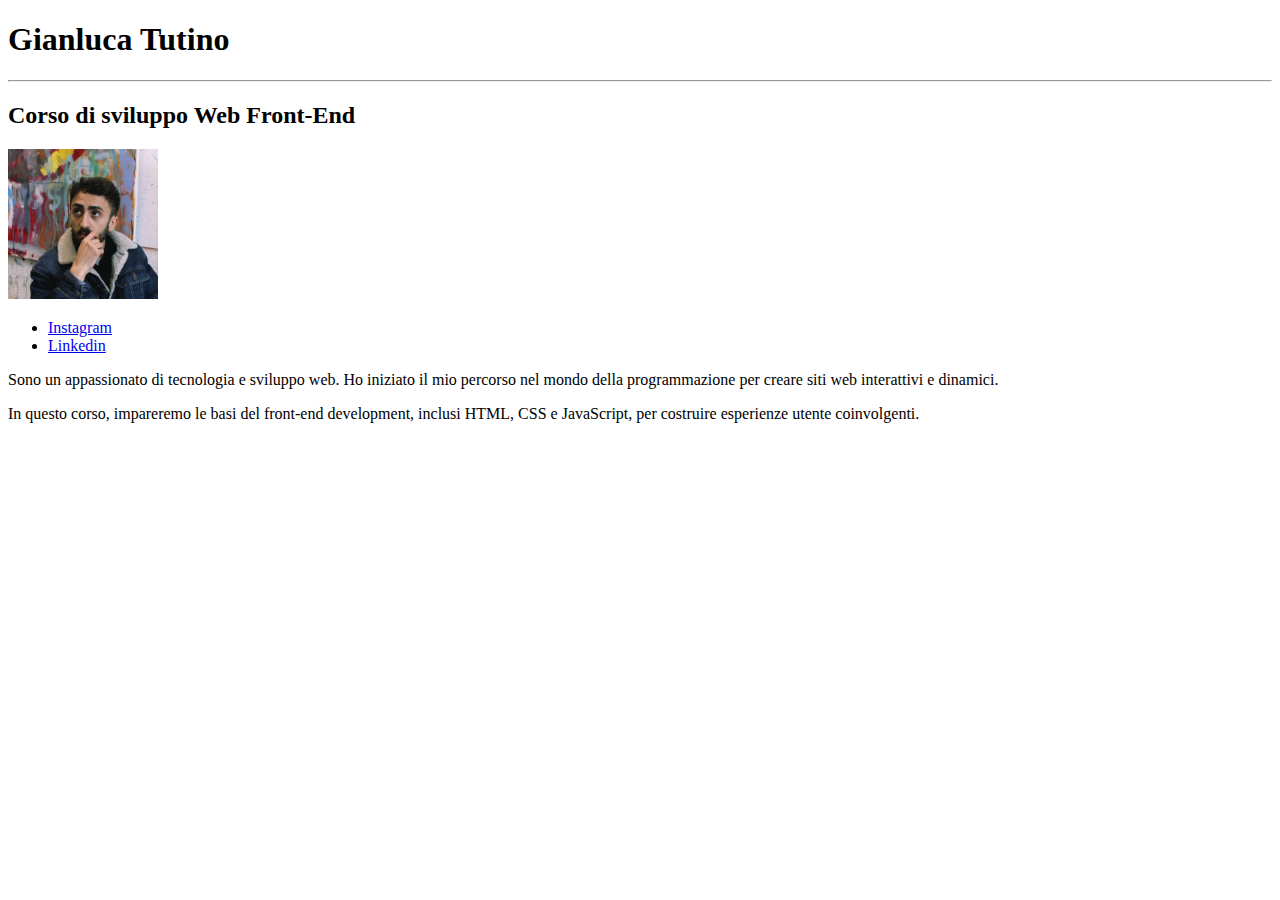
<file: Esercizio 1/index.html>
<!DOCTYPE html>
<html>
<head>
    <meta charset="UTF-8" />
    <title>Chi sono</title>
</head>
<body>
    <h1>Gianluca Tutino</h1>
    <hr />
    <h2>Corso di sviluppo Web Front-End</h2>

<img src="/Esercizio 1/assets1/profilo1.jpg" alt="Foto di Gianluca Tutino" width="150" height="150" /> 

<ul>
    <li>
        <a href="https://www.instagram.com/gianlucatutino/" target="_blank" rel="noopener">Instagram</a>
    </li>
    <li>
        <a href="https://www.linkedin.com/in/gianluca-tutino-b83b691a1/" target="_blank" rel="noopener">Linkedin</a>
    </li>
</ul>



    <div>
        <p>
            Sono un appassionato di tecnologia e sviluppo web. Ho iniziato il mio percorso nel mondo della programmazione per creare siti web interattivi e dinamici.
        </p>
        <p>
            In questo corso, impareremo le basi del front-end development, inclusi HTML, CSS e JavaScript, per costruire esperienze utente coinvolgenti.
        </p>
    </div>
    
</body>
</html>
</file>
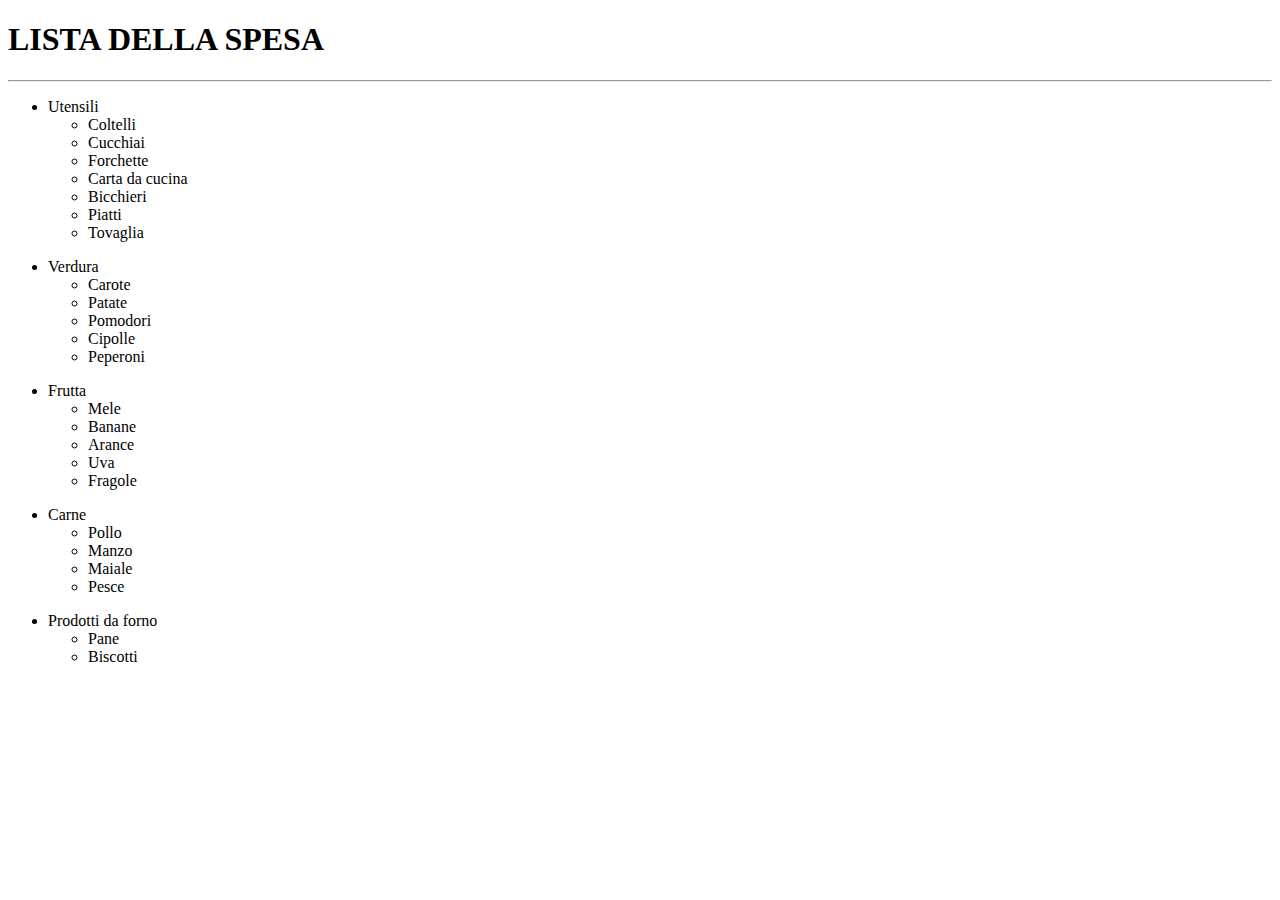
<file: Esercizio 2/index.html>
<!DOCTYPE html>
<html>
<head>
    <meta charset="UTF-8" />
    <title>Elenco della spesa</title>
</head>
<body>
    <h1> LISTA DELLA SPESA</h1>
    <hr />
    <ul>
        <li>Utensili
            <ul>
                <li>Coltelli</li>
                <li>Cucchiai</li>
                <li>Forchette</li>
                <li>Carta da cucina</li>
                <li>Bicchieri</li>
                <li>Piatti</li>
                <li>Tovaglia</li>
            </ul>
        </li>
        </ul>
        
        <ul>
            <li>Verdura
                <ul>
                    <li>Carote</li>
                    <li>Patate</li>
                    <li>Pomodori</li>
                    <li>Cipolle</li>
                    <li>Peperoni</li>
                </ul>
            </li>
        </ul>

        <ul>
            <li>Frutta
                <ul>
                    <li>Mele</li>
                    <li>Banane</li>
                    <li>Arance</li>
                    <li>Uva</li>
                    <li>Fragole</li>
                </ul>
            </li>
        </ul>

        <ul>
            <li>Carne
                <ul>
                    <li>Pollo</li>
                    <li>Manzo</li>
                    <li>Maiale</li>
                    <li>Pesce</li>
                </ul>
            </li>
        </ul>

        <ul>
            <li>Prodotti da forno
                <ul>
                    <li>Pane</li>
                    <li>Biscotti</li>
                </ul>
            </li>
        </ul>
    </body>
    </html>
</file>
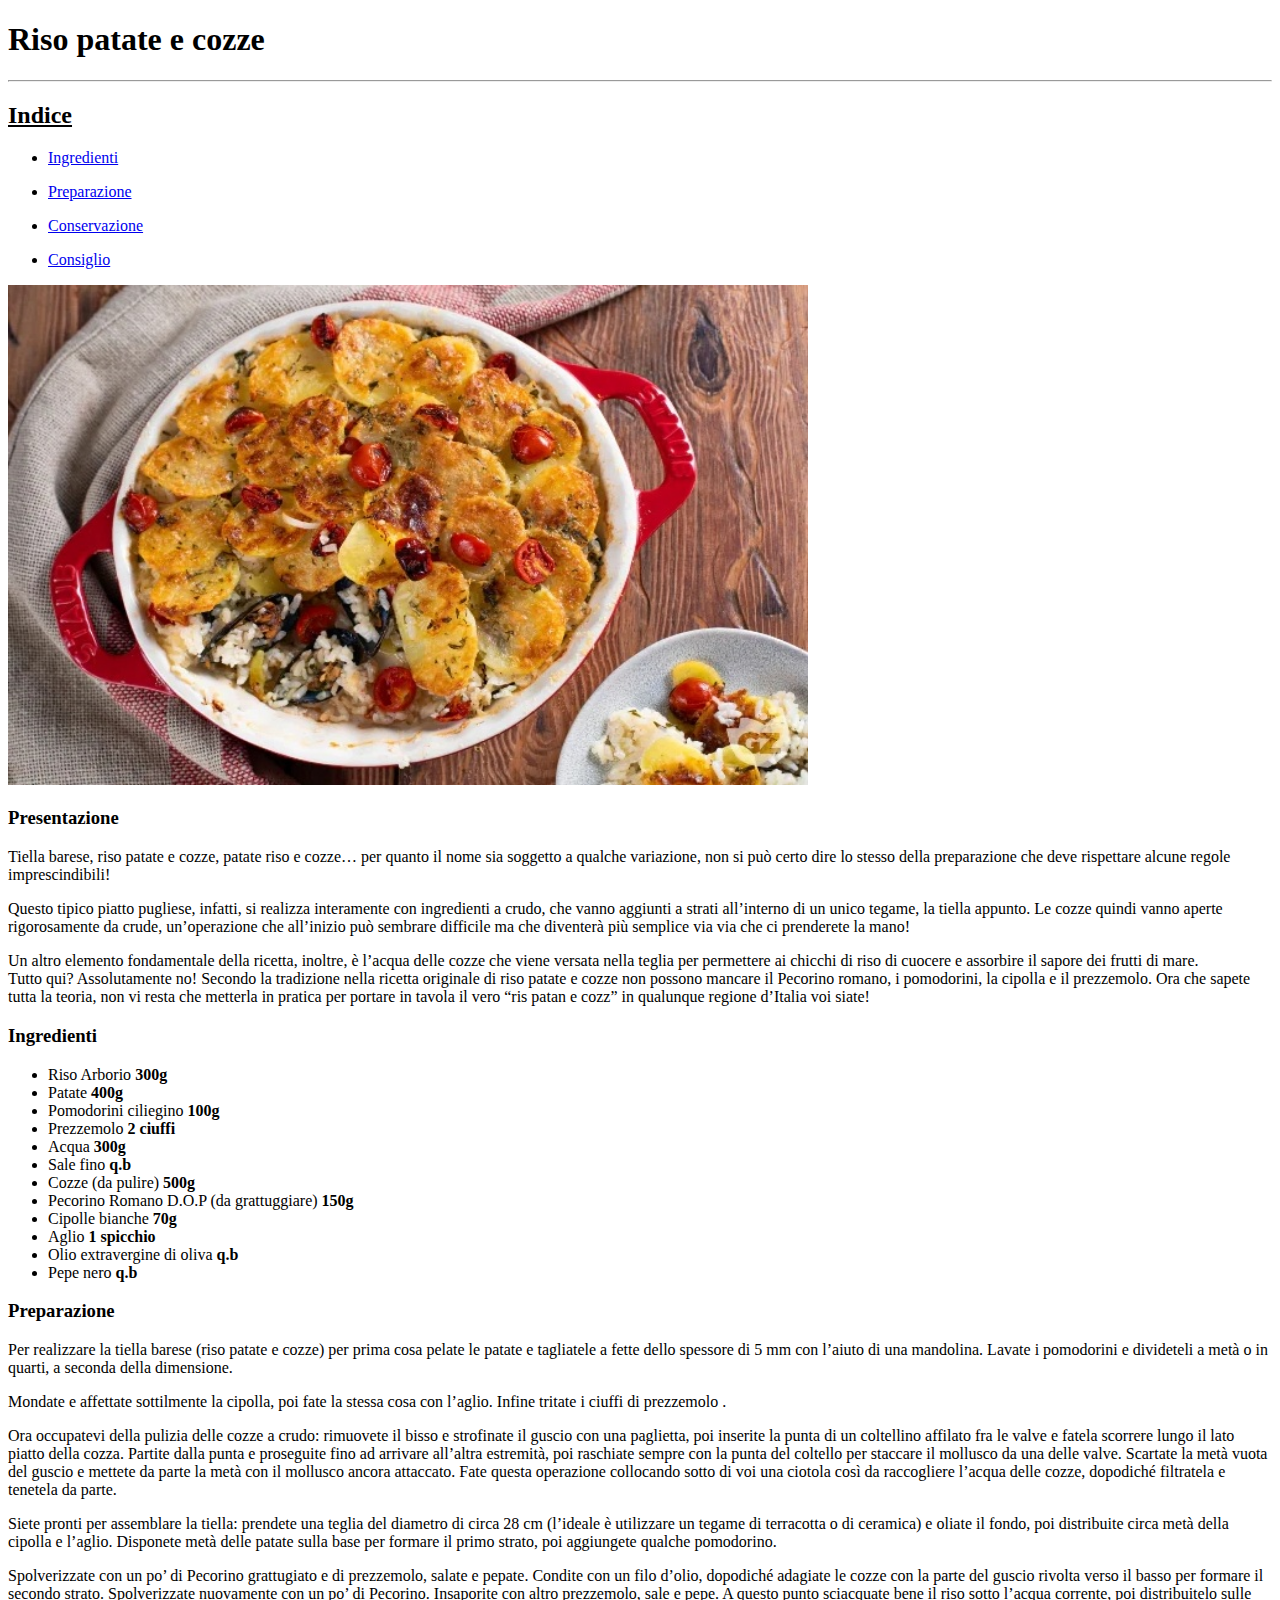
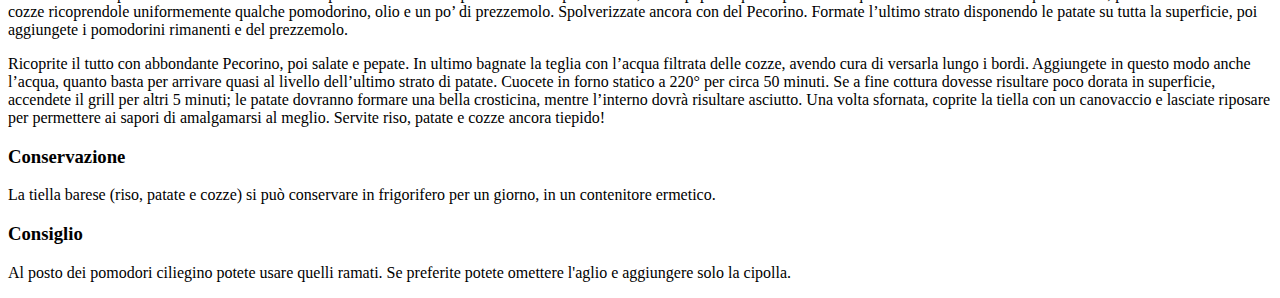
<file: Esercizio 3/index.html>
<!DOCTYPE html>
<html>

<head>
    <meta charset="UTF-8" />
    <title>Ricette</title>
</head>

<body>
    <h1>Riso patate e cozze</h1>
    <hr />
    <h2><u>Indice</u></h2>
    <ul>
        <li><a href=#Ingredienti>Ingredienti</a></li>
    </ul>
    <ul>
        <li><a href=#Preparazione>Preparazione</a></li>
    </ul>
    <ul>
        <li><a href=#Conservazione>Conservazione</a></li>
    </ul>
    <ul>
        <li><a href=#Consiglio>Consiglio</a></li>
    </ul>

    <img src="/Esercizio 3/assets2/Presentazione1.jpg" alt="Tiella di Riso patate e cozze" width="800" height="500" />

    <h3>Presentazione</h3>
    <div>
        <p>
            Tiella barese, riso patate e cozze, patate riso e cozze… per quanto il nome sia soggetto a qualche
            variazione,
            non si può certo dire lo stesso della preparazione che deve rispettare alcune regole imprescindibili!
        </p>
    </div>

    <div>
        <p>
            Questo tipico piatto pugliese, infatti, si realizza interamente con ingredienti a crudo, che vanno aggiunti
            a
            strati all’interno di un unico tegame, la tiella appunto. Le cozze quindi vanno aperte rigorosamente da
            crude,
            un’operazione che all’inizio può sembrare difficile ma che diventerà più semplice via via che ci prenderete
            la
            mano!
        </p>
    </div>

    <div>
        <p>
            Un altro elemento fondamentale della ricetta, inoltre, è l’acqua delle cozze che viene versata nella teglia
            per
            permettere ai chicchi di riso di cuocere e assorbire il sapore dei frutti di mare.<br />

            Tutto qui? Assolutamente no! Secondo la tradizione nella ricetta originale di riso patate e cozze non
            possono
            mancare il Pecorino romano, i pomodorini, la cipolla e il prezzemolo. Ora che sapete tutta la teoria, non vi
            resta che metterla in pratica per portare in tavola il vero “ris patan e cozz” in qualunque regione d’Italia
            voi
            siate!
        </p>
    </div>


    <h3 id=Ingredienti>Ingredienti</h3>
    <ul>
        <li>Riso Arborio <b>300g</b></li>
        <li>Patate <b>400g</b></li>
        <li>Pomodorini ciliegino <b>100g</b></li>
        <li>Prezzemolo <b>2 ciuffi</b></li>
        <li>Acqua <b>300g</b></li>
        <li>Sale fino <b>q.b</b></li>
        <li>Cozze (da pulire) <b>500g</b></li>
        <li>Pecorino Romano D.O.P (da grattuggiare) <b>150g</b></li>
        <li>Cipolle bianche <b>70g</b></li>
        <li>Aglio <b>1 spicchio</b></li>
        <li>Olio extravergine di oliva <b>q.b</b></li>
        <li>Pepe nero <b>q.b</b></li>
    </ul>

    <h3 id="Preparazione">Preparazione</h3>

    <div>
        <p>
            Per realizzare la tiella barese (riso patate e cozze) per prima cosa pelate le patate e tagliatele a fette
            dello spessore di 5 mm con l’aiuto di una mandolina. Lavate i pomodorini e divideteli a metà o in quarti,
            a seconda della dimensione.
        </p>
    </div>

    <div>
        <p>
            Mondate e affettate sottilmente la cipolla, poi fate la stessa cosa con l’aglio. Infine tritate i ciuffi di
            prezzemolo .
        </p>
    </div>

    <div>
        <p>
            Ora occupatevi della pulizia delle cozze a crudo: rimuovete il bisso e strofinate il guscio con una
            paglietta, poi inserite la punta di un coltellino affilato fra le valve e fatela scorrere lungo il lato
            piatto della cozza. Partite dalla punta e proseguite fino ad arrivare all’altra estremità, poi raschiate
            sempre con la punta del coltello per staccare il mollusco da una delle valve. Scartate la metà vuota del
            guscio e mettete da parte la metà con il mollusco ancora attaccato. Fate questa operazione collocando
            sotto di voi una ciotola così da raccogliere l’acqua delle cozze, dopodiché filtratela e tenetela da
            parte.
        </p>
    </div>

    <div>
        <p>
            Siete pronti per assemblare la tiella: prendete una teglia del diametro di circa 28 cm (l’ideale è
            utilizzare un tegame di terracotta o di ceramica) e oliate il fondo, poi distribuite circa metà della
            cipolla e l’aglio. Disponete metà delle patate sulla base per formare il primo strato, poi aggiungete
            qualche pomodorino.
        </p>
    </div>

    <div>
        <p>
            Spolverizzate con un po’ di Pecorino grattugiato e di prezzemolo, salate e pepate.
            Condite con un filo d’olio, dopodiché adagiate le cozze con la parte del guscio rivolta verso il basso
            per formare il secondo strato. Spolverizzate nuovamente con un po’ di Pecorino.
            Insaporite con altro prezzemolo, sale e pepe. A questo punto sciacquate bene il riso sotto l’acqua
            corrente, poi distribuitelo sulle cozze ricoprendole uniformemente qualche pomodorino, olio e un po’ di
            prezzemolo.
            Spolverizzate ancora con del Pecorino. Formate l’ultimo strato disponendo le patate su tutta la
            superficie, poi aggiungete i pomodorini rimanenti e del prezzemolo.
        </p>
    </div>

    <div>
        <p>
            Ricoprite il tutto con abbondante Pecorino, poi salate e pepate. In ultimo bagnate la teglia con l’acqua
            filtrata delle cozze, avendo cura di versarla lungo i bordi. Aggiungete in questo modo anche l’acqua,
            quanto basta per arrivare quasi al livello dell’ultimo strato di patate.
            Cuocete in forno statico a 220° per circa 50 minuti. Se a fine cottura dovesse risultare poco dorata in
            superficie, accendete il grill per altri 5 minuti; le patate dovranno formare una bella crosticina,
            mentre l’interno dovrà risultare asciutto. Una volta sfornata, coprite la tiella con un canovaccio e
            lasciate riposare per permettere ai sapori di amalgamarsi al meglio. Servite riso, patate e cozze ancora
            tiepido!
        </p>
    </div>

    <h3 id="Conservazione">Conservazione</h3>
    <div>
        <p>
            La tiella barese (riso, patate e cozze) si può conservare in frigorifero per un giorno, in un contenitore
            ermetico.
        </p>
    </div>

    <h3 id="Consiglio">Consiglio</h3>
    <div>
        <p>
            Al posto dei pomodori ciliegino potete usare quelli ramati.

            Se preferite potete omettere l'aglio e aggiungere solo la cipolla.
        </p>
    </div>





</body>

</html>
</file>
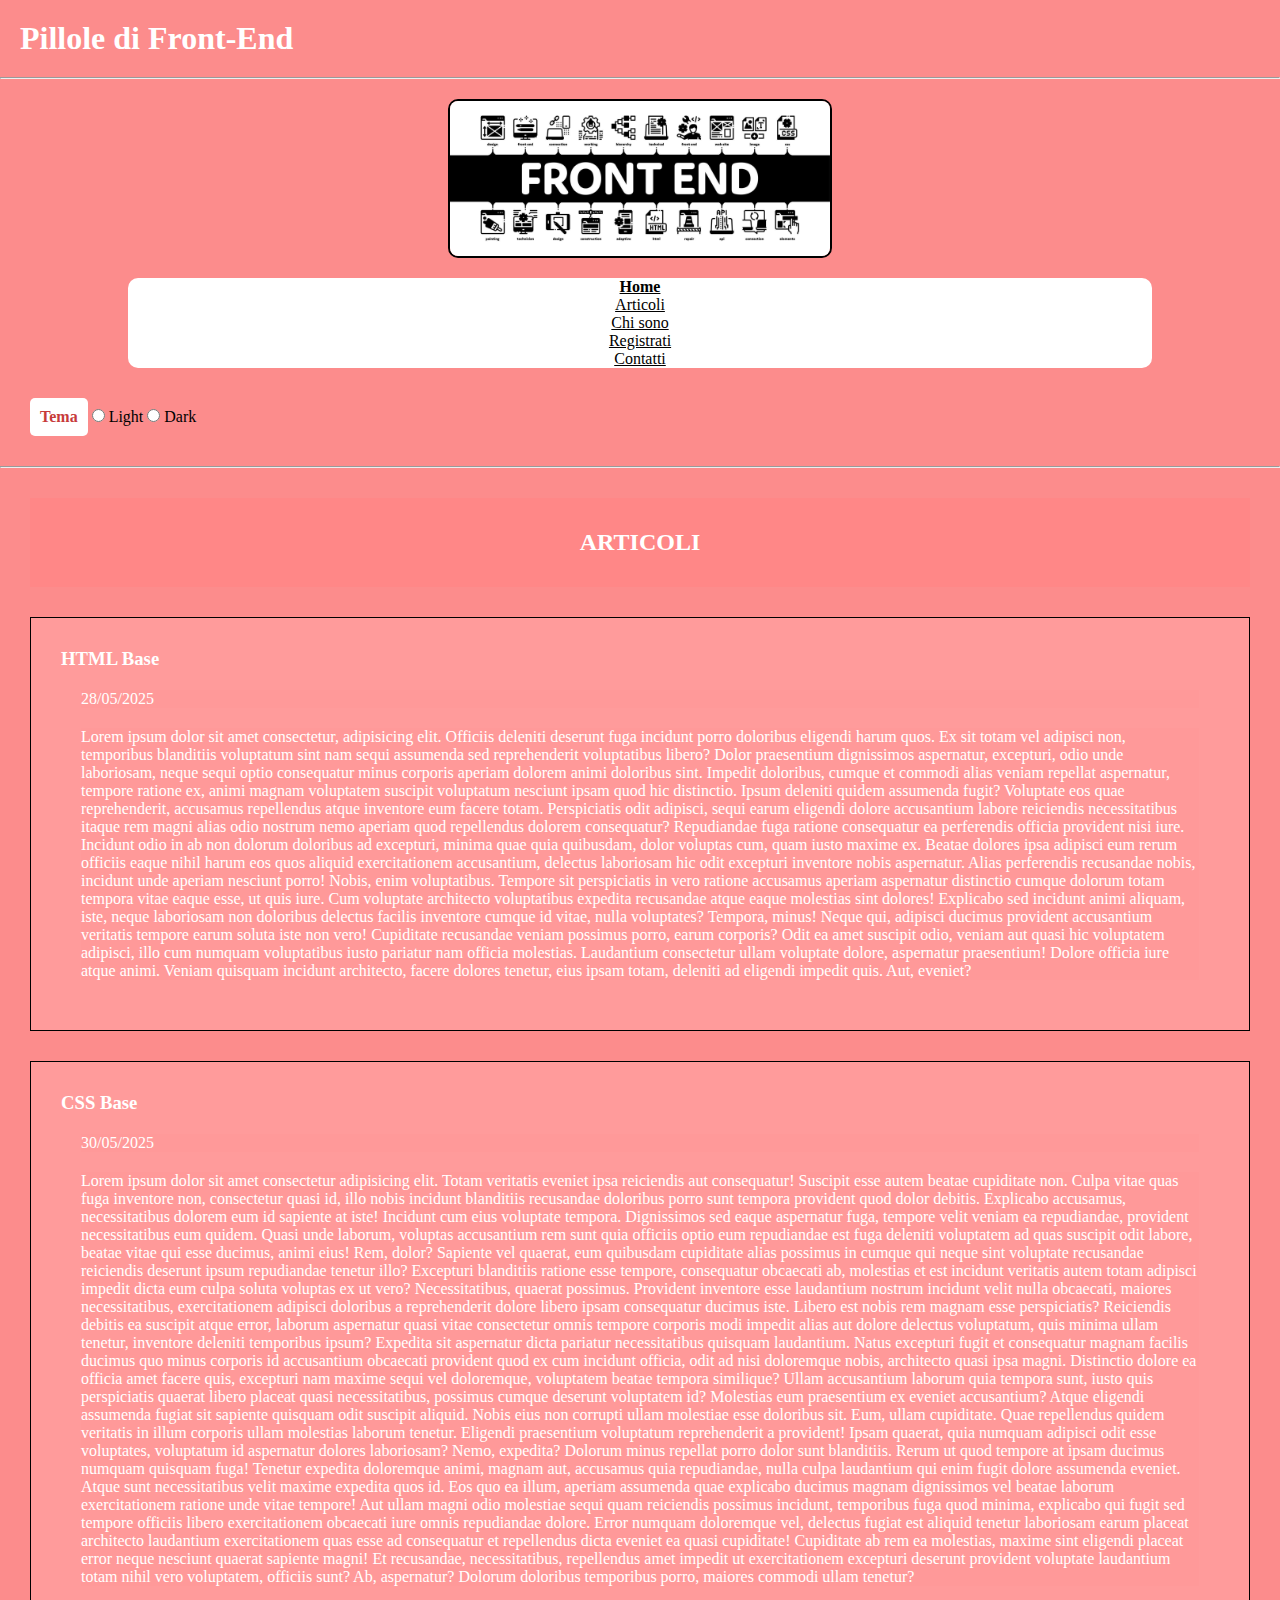
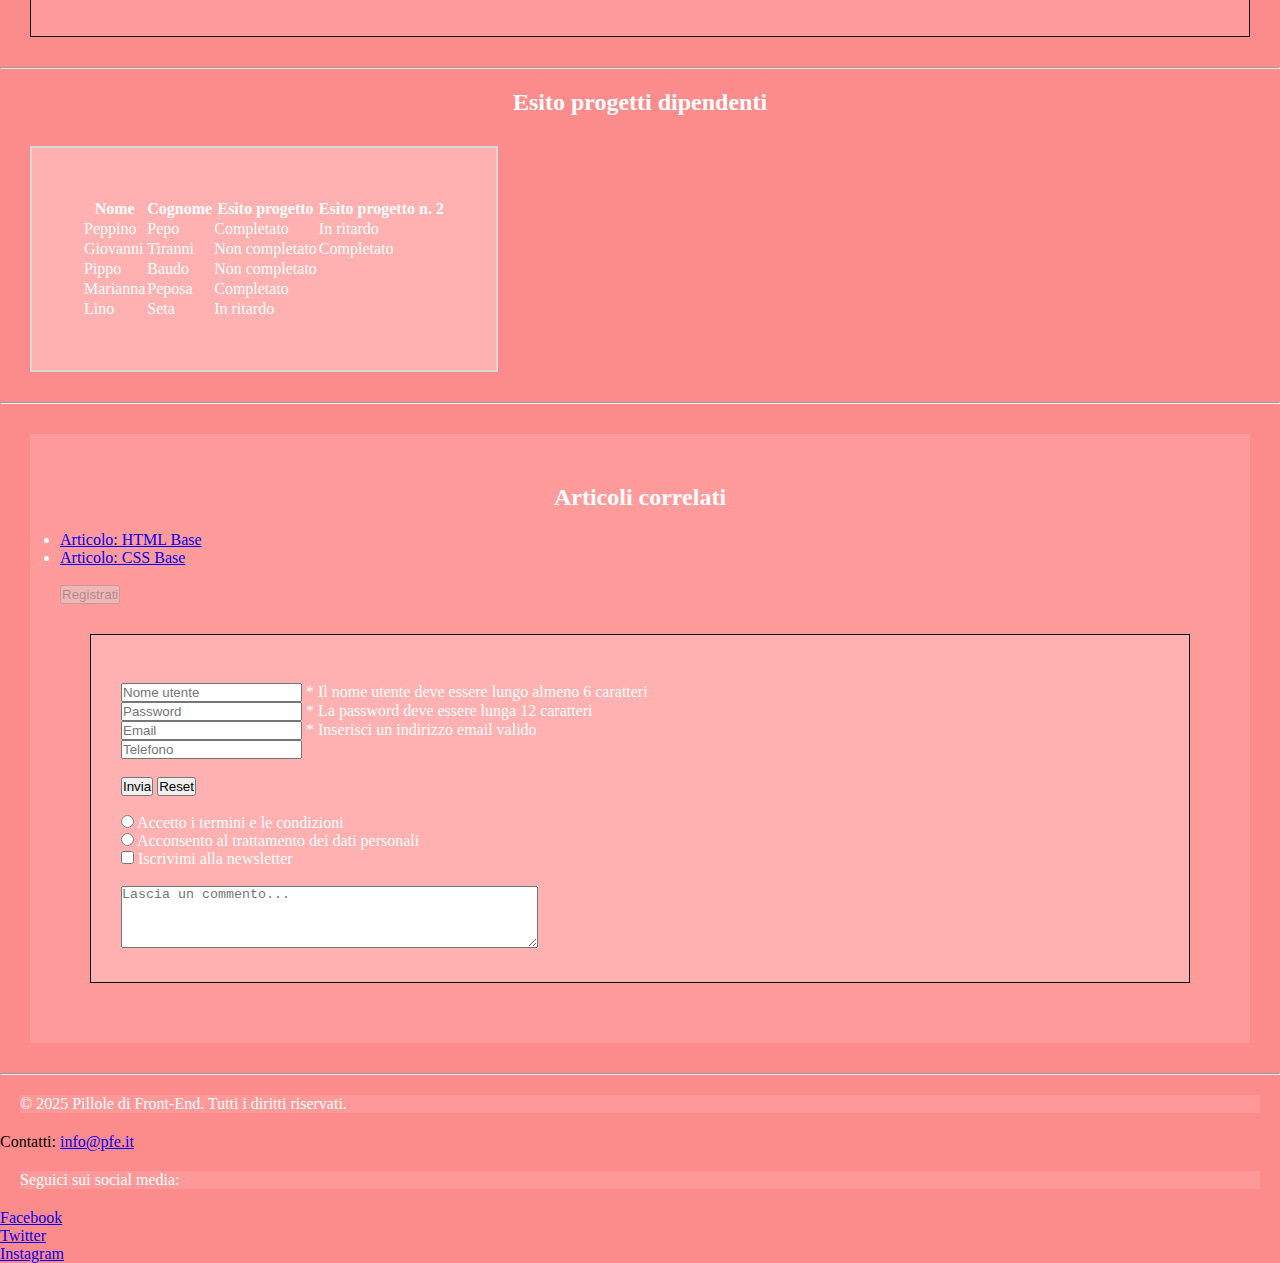
<file: Esercizio 4/index.html>
<!DOCTYPE html>
<html lang="en">

<head>
    <meta charset="UTF-8">
    <meta name="viewport" content="width=<device-width>, initial-scale=1.0">
    <title>Pillole di Front-End</title>
    <link rel="stylesheet" href="assets123/styles.css">
</head>

<body>

    <header>
        <h1>Pillole di Front-End</h1>

        <hr>

        <nav aria-label="Navigazione principale"></nav>


        <img src="/Esercizio 4/assets123/blog.jpg" alt="Logo del blog">



        <nav class="bordo-menu" aria-label="Navigazione principale"></nav>
        <div>
            <div class="sfondo-menu">
                <ul>
                    <li class="sfondo-menu"><a class="sfondo-menu" href=#home><b class="sfondo-menu">Home</b></a></li>
                    <li class="sfondo-menu"><a class="sfondo-menu" href=#articolo1>Articoli</a></li>
                    <li class="sfondo-menu"><a class="sfondo-menu" href=#chi-sono>Chi sono</a></li>
                    <li class="sfondo-menu"><a class="sfondo-menu" href=#registrati>Registrati</a></li>
                    <li class="sfondo-menu"><a class="sfondo-menu" href=#contatti>Contatti</a></li>
                </ul>
            </div>
        </div>

        <div class="tema1">
            <p class="tema-titolo"><b>Tema</b></p>
            <label>
                <input type="radio" name="tema" value="chiaro">
                Light
            </label>
            <label>
                <input type="radio" name="tema" value="scuro">
                Dark
            </label>
        </div>
    </header>
    <hr>
    <main>
        <h2 id="articolo1">ARTICOLI</h2>
        <article>
            <h3>HTML Base</h3>
            <p><time datetime="">28/05/2025</time></p>
            <p>Lorem ipsum dolor sit amet consectetur, adipisicing elit. Officiis deleniti deserunt fuga incidunt porro
                doloribus eligendi harum quos. Ex sit totam vel adipisci non, temporibus blanditiis voluptatum sint nam
                sequi assumenda sed reprehenderit voluptatibus libero? Dolor praesentium dignissimos aspernatur,
                excepturi, odio unde laboriosam, neque sequi optio consequatur minus corporis aperiam dolorem animi
                doloribus sint. Impedit doloribus, cumque et commodi alias veniam repellat aspernatur, tempore ratione
                ex, animi magnam voluptatem suscipit voluptatum nesciunt ipsam quod hic distinctio. Ipsum deleniti
                quidem assumenda fugit? Voluptate eos quae reprehenderit, accusamus repellendus atque inventore eum
                facere totam. Perspiciatis odit adipisci, sequi earum eligendi dolore accusantium labore reiciendis
                necessitatibus itaque rem magni alias odio nostrum nemo aperiam quod repellendus dolorem consequatur?
                Repudiandae fuga ratione consequatur ea perferendis officia provident nisi iure. Incidunt odio in ab non
                dolorum doloribus ad excepturi, minima quae quia quibusdam, dolor voluptas cum, quam iusto maxime ex.
                Beatae dolores ipsa adipisci eum rerum officiis eaque nihil harum eos quos aliquid exercitationem
                accusantium, delectus laboriosam hic odit excepturi inventore nobis aspernatur. Alias perferendis
                recusandae nobis, incidunt unde aperiam nesciunt porro! Nobis, enim voluptatibus. Tempore sit
                perspiciatis in vero ratione accusamus aperiam aspernatur distinctio cumque dolorum totam tempora vitae
                eaque esse, ut quis iure. Cum voluptate architecto voluptatibus expedita recusandae atque eaque
                molestias sint dolores! Explicabo sed incidunt animi aliquam, iste, neque laboriosam non doloribus
                delectus facilis inventore cumque id vitae, nulla voluptates? Tempora, minus! Neque qui, adipisci
                ducimus provident accusantium veritatis tempore earum soluta iste non vero! Cupiditate recusandae veniam
                possimus porro, earum corporis? Odit ea amet suscipit odio, veniam aut quasi hic voluptatem adipisci,
                illo cum numquam voluptatibus iusto pariatur nam officia molestias. Laudantium consectetur ullam
                voluptate dolore, aspernatur praesentium! Dolore officia iure atque animi. Veniam quisquam incidunt
                architecto, facere dolores tenetur, eius ipsam totam, deleniti ad eligendi impedit quis. Aut, eveniet?
            </p>
        </article>
        <article>
            <h3 id="articolo2">CSS Base</a></h3>
            <p><time datetime="">30/05/2025</time></p>
            <p>Lorem ipsum dolor sit amet consectetur adipisicing elit. Totam veritatis eveniet ipsa reiciendis aut
                consequatur! Suscipit esse autem beatae cupiditate non. Culpa vitae quas fuga inventore non, consectetur
                quasi id, illo nobis incidunt blanditiis recusandae doloribus porro sunt tempora provident quod dolor
                debitis. Explicabo accusamus, necessitatibus dolorem eum id sapiente at iste! Incidunt cum eius
                voluptate tempora. Dignissimos sed eaque aspernatur fuga, tempore velit veniam ea repudiandae, provident
                necessitatibus eum quidem. Quasi unde laborum, voluptas accusantium rem sunt quia officiis optio eum
                repudiandae est fuga deleniti voluptatem ad quas suscipit odit labore, beatae vitae qui esse ducimus,
                animi eius! Rem, dolor? Sapiente vel quaerat, eum quibusdam cupiditate alias possimus in cumque qui
                neque sint voluptate recusandae reiciendis deserunt ipsum repudiandae tenetur illo? Excepturi blanditiis
                ratione esse tempore, consequatur obcaecati ab, molestias et est incidunt veritatis autem totam adipisci
                impedit dicta eum culpa soluta voluptas ex ut vero? Necessitatibus, quaerat possimus. Provident
                inventore esse laudantium nostrum incidunt velit nulla obcaecati, maiores necessitatibus, exercitationem
                adipisci doloribus a reprehenderit dolore libero ipsam consequatur ducimus iste. Libero est nobis rem
                magnam esse perspiciatis? Reiciendis debitis ea suscipit atque error, laborum aspernatur quasi vitae
                consectetur omnis tempore corporis modi impedit alias aut dolore delectus voluptatum, quis minima ullam
                tenetur, inventore deleniti temporibus ipsum? Expedita sit aspernatur dicta pariatur necessitatibus
                quisquam laudantium. Natus excepturi fugit et consequatur magnam facilis ducimus quo minus corporis id
                accusantium obcaecati provident quod ex cum incidunt officia, odit ad nisi doloremque nobis, architecto
                quasi ipsa magni. Distinctio dolore ea officia amet facere quis, excepturi nam maxime sequi vel
                doloremque, voluptatem beatae tempora similique? Ullam accusantium laborum quia tempora sunt, iusto quis
                perspiciatis quaerat libero placeat quasi necessitatibus, possimus cumque deserunt voluptatem id?
                Molestias eum praesentium ex eveniet accusantium? Atque eligendi assumenda fugiat sit sapiente quisquam
                odit suscipit aliquid. Nobis eius non corrupti ullam molestiae esse doloribus sit. Eum, ullam
                cupiditate. Quae repellendus quidem veritatis in illum corporis ullam molestias laborum tenetur.
                Eligendi praesentium voluptatum reprehenderit a provident! Ipsam quaerat, quia numquam adipisci odit
                esse voluptates, voluptatum id aspernatur dolores laboriosam? Nemo, expedita? Dolorum minus repellat
                porro dolor sunt blanditiis. Rerum ut quod tempore at ipsam ducimus numquam quisquam fuga! Tenetur
                expedita doloremque animi, magnam aut, accusamus quia repudiandae, nulla culpa laudantium qui enim fugit
                dolore assumenda eveniet. Atque sunt necessitatibus velit maxime expedita quos id. Eos quo ea illum,
                aperiam assumenda quae explicabo ducimus magnam dignissimos vel beatae laborum exercitationem ratione
                unde vitae tempore! Aut ullam magni odio molestiae sequi quam reiciendis possimus incidunt, temporibus
                fuga quod minima, explicabo qui fugit sed tempore officiis libero exercitationem obcaecati iure omnis
                repudiandae dolore. Error numquam doloremque vel, delectus fugiat est aliquid tenetur laboriosam earum
                placeat architecto laudantium exercitationem quas esse ad consequatur et repellendus dicta eveniet ea
                quasi cupiditate! Cupiditate ab rem ea molestias, maxime sint eligendi placeat error neque nesciunt
                quaerat sapiente magni! Et recusandae, necessitatibus, repellendus amet impedit ut exercitationem
                excepturi deserunt provident voluptate laudantium totam nihil vero voluptatem, officiis sunt? Ab,
                aspernatur? Dolorum doloribus temporibus porro, maiores commodi ullam tenetur?</p>
        </article>
        <hr>

        <h2>Esito progetti dipendenti</h2>
        <table class="tabella">
            <thead>
                <tr>
                    <th>Nome</th>
                    <th>Cognome</th>
                    <th>Esito progetto</th>
                    <th>Esito progetto n. 2</th>
                </tr>
            </thead>
            <tbody>
                <tr>
                    <td>Peppino</td>
                    <td>Pepo</td>
                    <td>Completato</td>
                    <td>In ritardo</td>
                </tr>
                <tr>
                    <td>Giovanni</td>
                    <td>Tiranni</td>
                    <td>Non completato</td>
                    <td>Completato</td>
                </tr>
                <tr>
                    <td>Pippo</td>
                    <td>Baudo</td>
                    <td>Non completato</td>
                </tr>
                <tr>
                    <td>Marianna</td>
                    <td>Peposa</td>
                    <td>Completato</td>
                </tr>
                <tr>
                    <td>Lino</td>
                    <td>Seta</td>
                    <td>In ritardo</td>
                </tr>
            </tbody>
            <tfoot>
                </tr>
            </tfoot>
        </table>

        <hr>
    </main>

    <aside>
        <h2>Articoli correlati</h2>
        <ul>
            <li><a href="#articolo1">Articolo: HTML Base</a></li>
            <li><a href="#articolo2">Articolo: CSS Base</a></li>
        </ul>

        <br>

        <input id="registrati" type="submit" value="Registrati" disabled />
        <form>

            <br>

            <div>
                <label>
                    <input type="text" name="nome-utente" placeholder="Nome utente" required>
                    <span class="error">* Il nome utente deve essere lungo almeno 6 caratteri</span>
                </label>
            </div>

            <div>
                <label>
                    <input type="password" name="password" placeholder="Password" minlength="12" maxlength="12"
                        required>
                    <span class="error">* La password deve essere lunga 12 caratteri</span>
                </label>
            </div>

            <div>
                <label>
                    <input type="email" name="email" placeholder="Email" required>
                    <span class="error">* Inserisci un indirizzo email valido</span>
                </label>
            </div>

            <div>
                <label>
                    <input type="tel" name="telefono" placeholder="Telefono" </label>
            </div>
            <br>
            <div>
                <button type="submit">Invia</button>
                <button type="reset">Reset</button>
            </div>
            <br>
            <div>
                <label>
                    <input type="radio" name="accetto-termini" required>
                    Accetto i termini e le condizioni
                </label>
            </div>

            <div>
                <label>
                    <INPUT type="radio" name="consenso-trattamento-dati" required>
                    Acconsento al trattamento dei dati personali
                </label>
            </div>


            <div>
                <label>
                    <input type="checkbox" name="iscrizione-newsletter">
                    Iscrivimi alla newsletter
                </label>
            </div>
            <br>
            <div>
                <textarea name="commenti" placeholder="Lascia un commento..." rows="4" cols="50" minlength="10"
                    maxlength="100" spellcheck="true"></textarea>
            </div>

        </form>
    </aside>
    <hr>
    <footer>
        <p>© 2025 Pillole di Front-End. Tutti i diritti riservati.</p>
        Contatti: <a href="info@pfe.it">info@pfe.it</a>
        <p><a id=contatti></a>Seguici sui social media:</p>
        <ul>
            <li><a href="https://www.facebook.com/mioblog" target="_blank">Facebook</a></li>
            <li><a href="https://www.twitter.com/mioblog" target="_blank">Twitter</a></li>
            <li><a href="https://www.instagram.com/mioblog" target="_blank">Instagram</a></li>

    </footer>
</body>

</html>
</file>
<file: Esercizio 4/assets123/styles.css>
* {
  box-sizing: border-box;
  margin: 0px;
  padding: 0;
  

}
body{
  background-color: rgb(252, 140, 140);
  color: rgb(0, 0, 0);
  font-family: serif;
}

article {
  background-color: rgb(255, 155, 155);
  color: rgb(255, 255, 255);
  font-family: serif;
  border: 1px solid rgb(0, 0, 0);
  padding: 30px;
  margin: 30px;
}

#articolo1 {
  background-color: rgb(255, 135, 135);
  color: rgb(255, 255, 255);
  font-family: serif;
  border: 1px solid rgb(255, 135, 135);
  padding: 30px;
  margin: 30px;
  text-align: center;
}
p {
  background-color: hsl(0, 100%, 80%);
  color: rgb(255, 255, 255);
  font-family: serif;
  margin: 20px;
}
.tabella {
  background-color: rgb(255, 176, 176);
  color: rgb(255, 255, 255);
  font-family: serif;
  border: 2px solid rgb(216, 216, 216);
  padding: 50px;
  border-radius: 10;
  margin: 30px;
}

h1 {
  text-align: left;
  color: rgb(255, 255, 255);
  font-family: serif;
  margin-bottom: 10px;
  margin: 20px;
}

img {
  display: block;
  margin: 0 auto;
  max-width: 30%;
  height: auto;
  margin-top: 20px;
  margin-bottom: 20px;
  border: 2px solid rgb(0, 0, 0);
  border-radius: 10px;
}

.sfondo-menu {
  background-color: rgb(255, 255, 255);
  border-radius: 10px;
  color: rgb(0, 0, 0);
  width: 80%;
  text-align: center;
  margin: 0px;
  list-style: none;
  margin-left: auto;
  margin-right: auto;
}

.tema-titolo {
  background-color: rgb(255, 255, 255);
  color: rgb(255, 255, 255);
  font-family: serif;
  padding: 10px;
  border-radius: 5px;
}


.tema1 {
  margin: 30px;
  display: block;

}

.tema-titolo {
  display: inline-block;
  margin: 0px;
  background-color: rgb(255, 255, 255);
  color: rgb(199, 59, 59);
}

h2 {
  text-align: center;
  color: rgb(255, 255, 255);
  font-family: serif;
  margin-bottom: 10px;
  margin: 20px;
}

aside {
  background-color: rgb(255, 155, 155);
  color: rgb(255, 255, 255);
  font-family: serif;
  padding: 30px;
  margin: 30px;
}

form {
  background-color: rgb(255, 176, 176);
  color: rgb(255, 255, 255);
  font-family: serif;
  padding: 30px;
  margin: 30px;
  border: 1px solid rgb(0, 0, 0);
}
</file>
